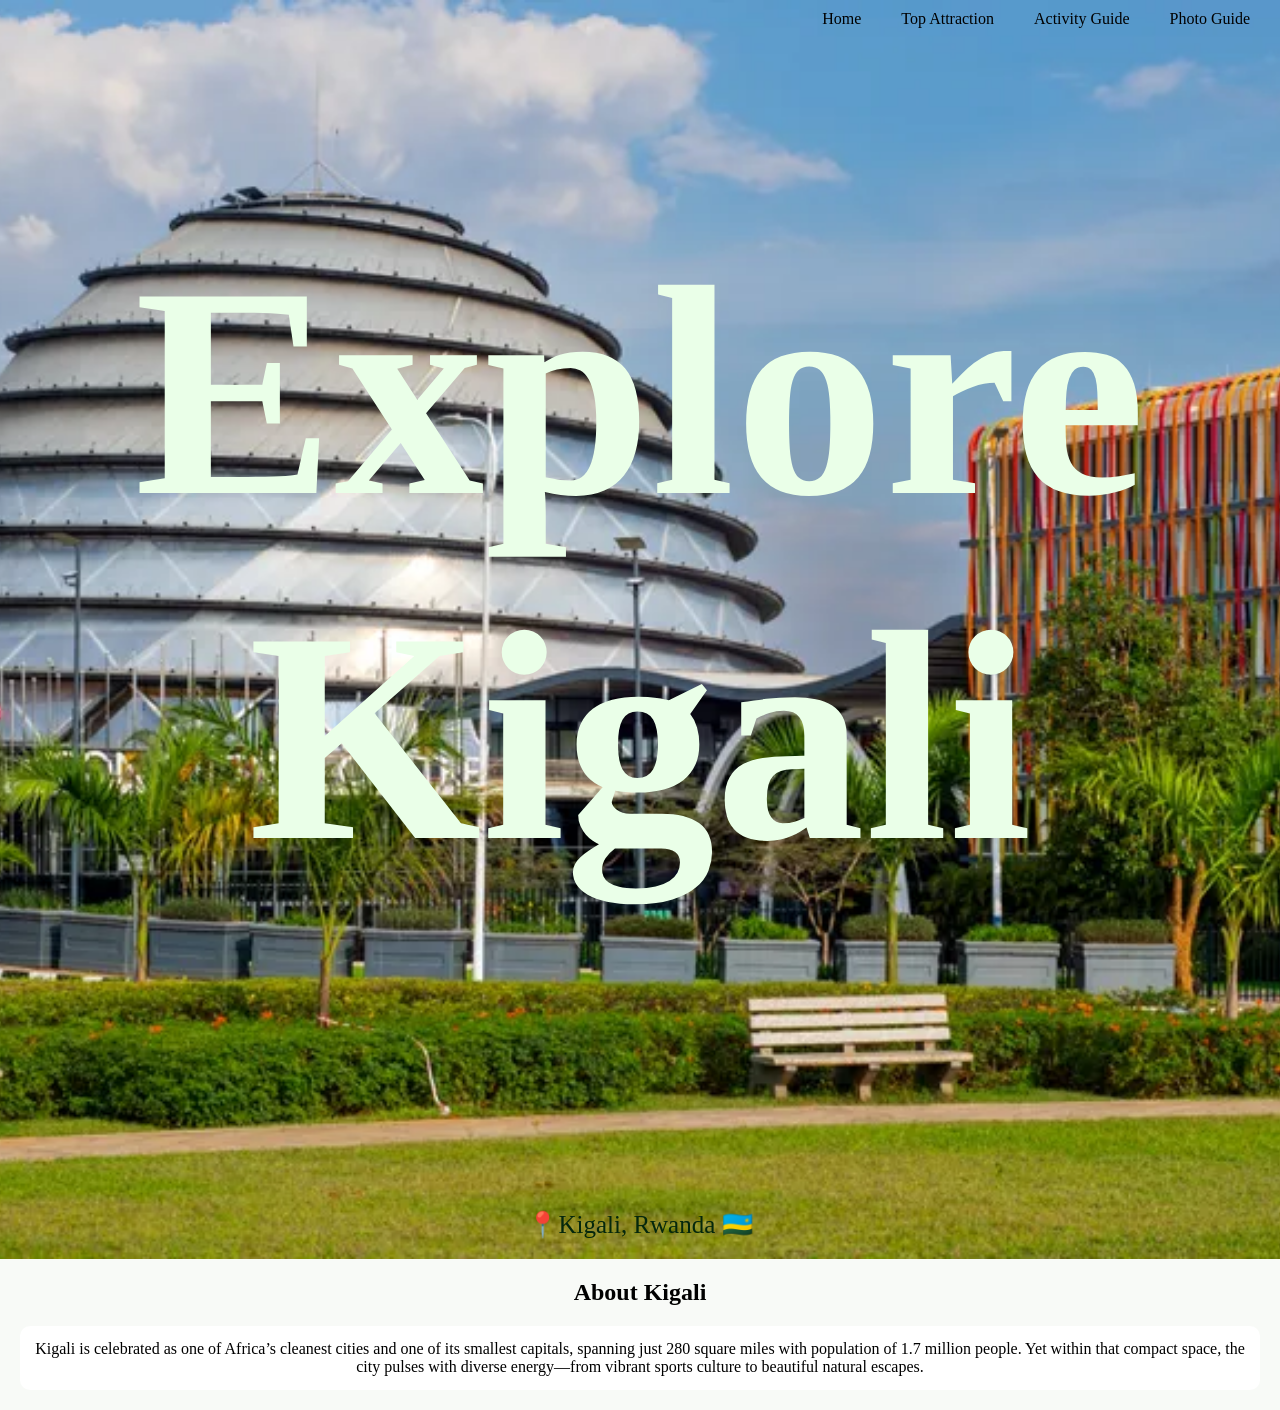
<file: index.html>
<!DOCTYPE html>
<html lang="en">
  <head>
    <meta charset="UTF-8" />
    <meta name="viewport" content="width=device-width, initial-scale=1.0" />
    <title>Globetrotter</title>
    <link rel="stylesheet" href="style.css" />
  </head>
  <body>
    <header id="banner">
        
        <h1 id="banner-title">Explore Kigali</h1>
        <p id="banner-subtitle"> 📍Kigali, Rwanda 🇷🇼</p>
        </header>
        <nav id="navigation">
            <ul>
                <li>
                    <a href="index.html">Home</a>
                </li>
                <li>
                    <a href="top-attractions.html">Top Attraction</a>
                </li>
                <li>
                    <a href="activity-guide.html">Activity Guide</a>
                </li>
                <li>
                    <a href="photo-guide.html">Photo Guide</a>
                </li>

            </ul>
        </nav>
        <section id="Home">
            <h2>About Kigali</h2>
            <p> Kigali is celebrated as one of Africa’s cleanest cities and one of its smallest capitals, spanning just 280 square miles with population of 1.7 million people. Yet within that compact space, the city pulses with diverse energy—from vibrant sports culture to beautiful natural escapes. </p>
            </section>
  </body>
</html>
</file>
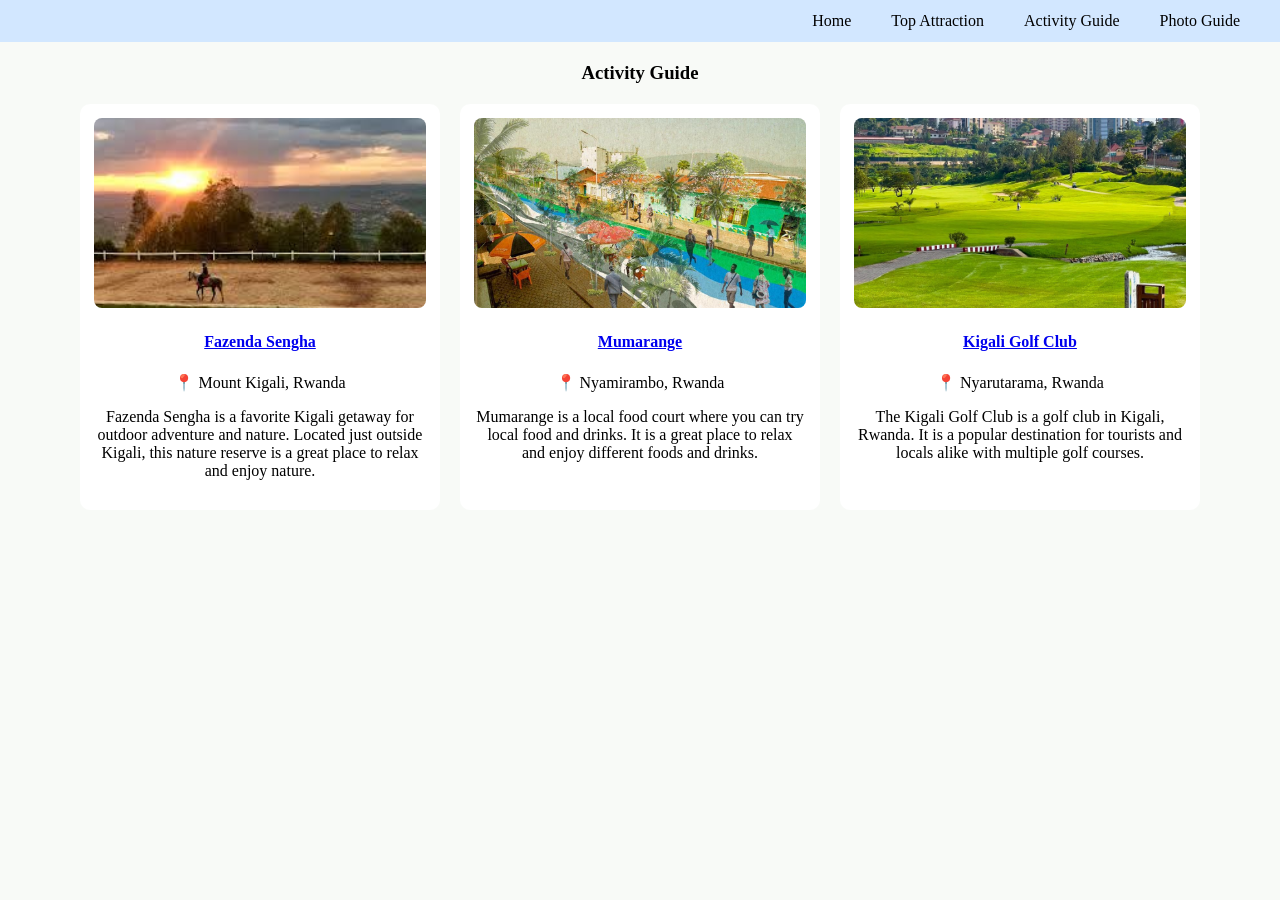
<file: activity-guide.html>
<!DOCTYPE html>
<html lang="en">
  <head>
    <meta charset="UTF-8" />
    <meta name="viewport" content="width=device-width, initial-scale=1.0" />
    <title>Activity Guide | Globetrotter</title>
    <link rel="stylesheet" href="style.css" />
  </head>
  <body class="subpage">
    <nav id="navigation">
      <ul>
        <li><a href="index.html">Home</a></li>
        <li><a href="top-attractions.html">Top Attraction</a></li>
        <li><a href="activity-guide.html">Activity Guide</a></li>
        <li><a href="photo-guide.html">Photo Guide</a></li>
      </ul>
    </nav>

    <section id="activity-guide">
      <h3>Activity Guide</h3>
      <article class="activity-card">
        <img src="Fazenda.jpg" alt="Fazenda Sengha nature experience" />
        <a href="https://www.google.com/maps/place/Fazenda+Sengha/@-1.9507252,30.0942365,15z/data=!4m6!3m5!1s0x19d59a6d297456a3:0x36b93702d281e0d0!8m2!3d-1.9507252!4d30.0942365!16s%2Fg%2F11c48slqzn?entry=ttu&g_ep=EgoyMDI2MDIyNi4wIKXMDSoASAFQAw%3D%3D"><h4>Fazenda Sengha</h4></a>
        <p>📍 Mount Kigali, Rwanda</p>
        <p>
          Fazenda Sengha is a favorite Kigali getaway for outdoor adventure and
          nature. Located just outside Kigali, this nature reserve is a great
          place to relax and enjoy nature.
        </p>
      </article>
      <article class="activity-card">
        <img src="Mumarange.jpg" alt="Mumarange local food court" />
        <a href="https://www.google.com/maps/place/Mumarange/@-1.9507252,30.0942365,15z/data=!4m6!3m5!1s0x19d59a6d297456a3:0x36b93702d281e0d0!8m2!3d-1.9507252!4d30.0942365!16s%2Fg%2F11c48slqzn?entry=ttu&g_ep=EgoyMDI2MDIyNi4wIKXMDSoASAFQAw%3D%3D"><h4>Mumarange</h4></a>
        <p>📍 Nyamirambo, Rwanda</p>
        <p>
          Mumarange is a local food court where you can try local food and
          drinks. It is a great place to relax and enjoy different foods and
          drinks.
        </p>
      </article>
      <article class="activity-card">
        <img src="Kigali Golf.jpg" alt="Kigali Golf Club course" />
       <a href="https://www.google.com/maps/place/Kigali+Golf+Club/@-1.9576524,30.0942365,15z/data=!4m6!3m5!1s0x19d59a6d297456a3:0x36b93702d281e0d0!8m2!3d-1.9576524!4d30.0942365!16s%2Fg%2F11c48slqzn?entry=ttu&g_ep=EgoyMDI2MDIyNi4wIKXMDSoASAFQAw%3D%3D"><h4>Kigali Golf Club</h4></a>
        <p>📍 Nyarutarama, Rwanda</p>
        <p>
          The Kigali Golf Club is a golf club in Kigali, Rwanda. It is a
          popular destination for tourists and locals alike with multiple golf
          courses.
        </p>
      </article>
    </section>
  </body>
</html>
</file>
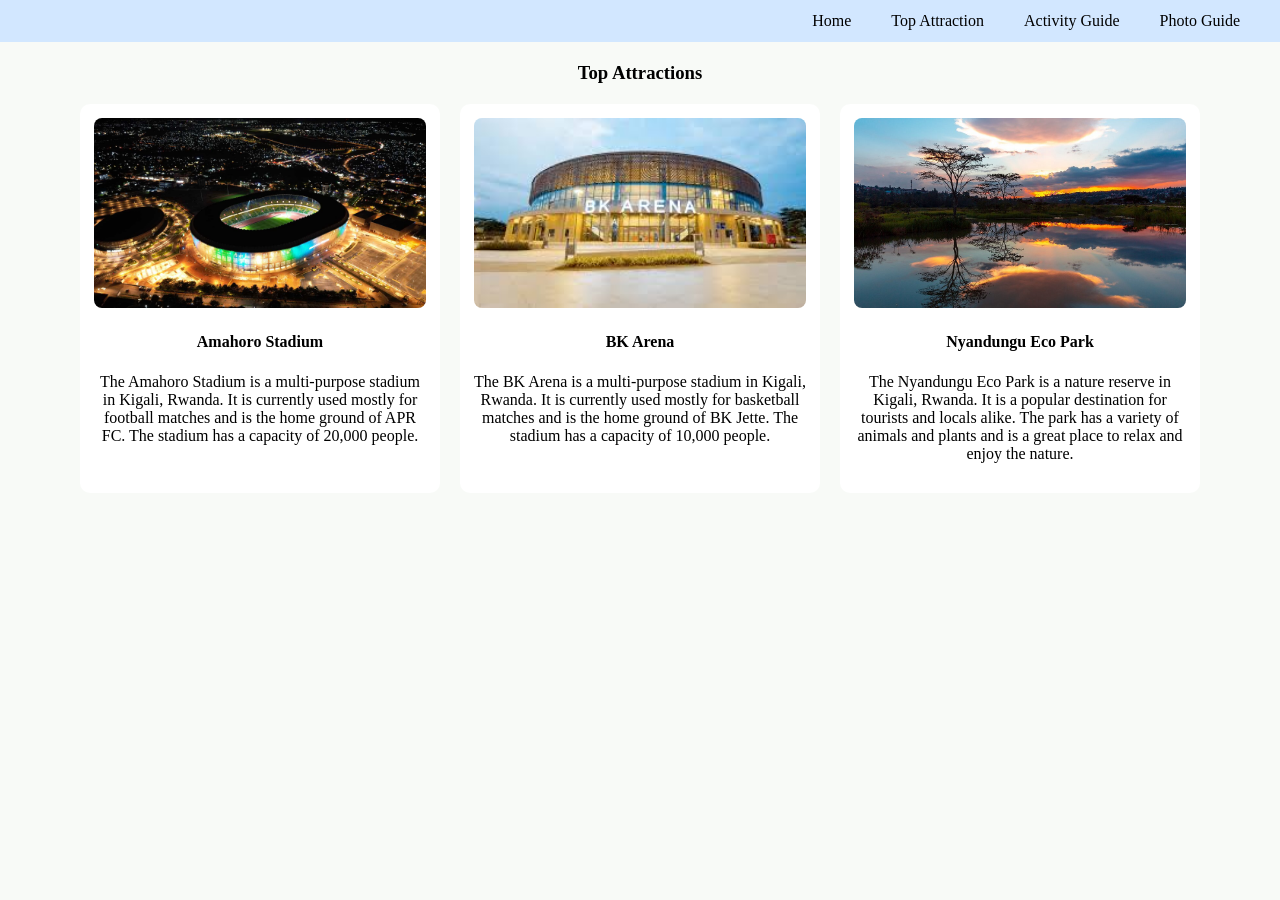
<file: top-attractions.html>
<!DOCTYPE html>
<html lang="en">
  <head>
    <meta charset="UTF-8" />
    <meta name="viewport" content="width=device-width, initial-scale=1.0" />
    <title>Top Attractions | Globetrotter</title>
    <link rel="stylesheet" href="style.css" />
  </head>
  <body class="subpage">
    <nav id="navigation">
      <ul>
        <li><a href="index.html">Home</a></li>
        <li><a href="top-attractions.html">Top Attraction</a></li>
        <li><a href="activity-guide.html">Activity Guide</a></li>
        <li><a href="photo-guide.html">Photo Guide</a></li>
      </ul>
    </nav>

    <section id="top-attraction">
      <h3>Top Attractions</h3>
      <article class="attraction-card">
        <img src="amahoro_stadium03.jpg" alt="Amahoro Stadium in Kigali" />
        <h4>Amahoro Stadium</h4>
        <p>
          The Amahoro Stadium is a multi-purpose stadium in Kigali, Rwanda. It
          is currently used mostly for football matches and is the home ground
          of APR FC. The stadium has a capacity of 20,000 people.
        </p>
      </article>

      <article class="attraction-card">
        <img src="BKarena.jpg" alt="BK Arena in Kigali" />
        <h4>BK Arena</h4>
        <p>
          The BK Arena is a multi-purpose stadium in Kigali, Rwanda. It is
          currently used mostly for basketball matches and is the home ground of
          BK Jette. The stadium has a capacity of 10,000 people.
        </p>
      </article>

      <article class="attraction-card">
        <img src="Nyandungu EcoPark.jpg" alt="Nyandungu Eco Park in Kigali" />
        <h4>Nyandungu Eco Park</h4>
        <p>
          The Nyandungu Eco Park is a nature reserve in Kigali, Rwanda. It is a
          popular destination for tourists and locals alike. The park has a
          variety of animals and plants and is a great place to relax and enjoy
          the nature.
        </p>
      </article>
    </section>
  </body>
</html>
</file>
<file: style.css>
body {
    font-family:'Times New Roman', Times, serif;
    background-size:auto;
    text-align: center;
    margin: 0;
    padding:0;
    background-color: #F8FAF7

}
#banner{

    background-image: url(Kiagali.webp);
    background-size: cover;
    background-position: center;
    background-repeat: no-repeat;
    color: #deeff0;
    padding: 20px;
    text-align: center;
    min-height: 850px;   
    display: flex;
    align-items: center;
    flex-direction: column;
    justify-content: center;
}
#banner-title{
    font-size: 300px;
    font-family: 'Brush Script MT', cursive;
    text-align: center;
    margin: 0;
    padding: 200px 0 300px 0;
    color: #eaffe8;
}
#banner-subtitle{
    font-size: 25px;
    font-family: "Trirong", serif;
    text-align: center;
    margin: 0;
    padding: 0;
    color: #04270c;
}
nav{ 
    background-color: transparent;
    background-attachment: #00050b;
    padding: 10px;
    display: flex;
    justify-content: flex-end;
    position: absolute;
    top: 0;
    right: 0;
    z-index: 10;
}
nav ul{
    list-style-type: none;
    margin: 0;
    padding: 0;
    display: flex;
    justify-content: flex-end;
    text-align: center;
}
nav ul li {
    display: inline;
    margin: 0 20px;
}

nav a {
    text-decoration: none;
    color: #000000;
}

body.subpage nav {
    position: sticky;
    top: 0;
    left: 0;
    right: 0;
    width: 100%;
    z-index: 20;
    background-color: #d2e7ff;
    padding: 12px 20px;
    box-sizing: border-box;
    justify-content: flex-end;
}

body.subpage nav ul {
    justify-content: flex-end;
}

body.subpage nav a {
    color: #000000;
}
#top-attraction {
    display: flex;
    flex-direction: row;
    flex-wrap: wrap;
    gap: 20px;
    padding: 20px;
    
    justify-content: center;
}

#top-attraction h3 {
    flex-basis: 100%;
    margin: 0;
}

.attraction-card {
    flex: 1 1 280px;
    max-width: 360px;
    background-color: #FFFFFF;
    border-radius: 10px;
    padding: 14px;
    box-sizing: border-box;
}

.attraction-card img {
    width: 100%;
    height: 190px;
    object-fit: cover;
    border-radius: 8px;
}

#Home {
    display: flex;
    flex-wrap: wrap;
    gap: 20px;
    padding: 20px;
    align-items: stretch;
    justify-content: center;
}

#Home h2 {
    flex-basis: 100%;
    margin: 0;
}

#Home p {
    flex: 1 1 100%;
    background-color: #FFFFFF;
    border-radius: 10px;
    padding: 14px;
    box-sizing: border-box;
    margin: 0;
}

#activity-guide {
    display: flex;
    flex-wrap: wrap;
    flex-direction: row;
    gap: 20px;
    padding: 20px;
    align-items: stretch;
    justify-content: center;
}

#activity-guide h3 {
    flex-basis: 100%;
    margin: 0;
}

.activity-card {
    flex: 1 1 280px;
    max-width: 360px;
    background-color: #FFFFFF;
    border-radius: 10px;
    padding: 14px;
    box-sizing: border-box;
}

.activity-card img {
    width: 100%;
    height: 190px;
    object-fit: cover;
    border-radius: 8px;
}
/*Set photo guide layout flexbox*/
#photo-guide {
    display: flex;
    flex-direction: row;
    flex-wrap: wrap;
    gap: 20px;
    padding: 20px;
    align-items: stretch;
    justify-content: center;
}
/*Set text alignment*/
#photo-guide h3,
#photo-guide > p {
    flex-basis: 100%;
    margin: 0;
    text-align: center;
}
/* this targets the photo and text under the photos */
.photo-card {
    flex: 1 1 280px;
    max-width: 360px;
    background-color: #FFFFFF;
    border-radius: 10px;
    padding: 14px;
    box-sizing: border-box;
}
/* Sets image sizes only*/
.photo-card img {
    width: 100%;
    height: 190px;
    object-fit: cover;
    border-radius: 8px;
}
@media screen and (max-width: 1024px) {


    #banner-title{
        font-size: 100px;
    }

    .header {grid-area: 1 / span 6;}
    .menu {grid-area: 2 / span 1;}
    .content {grid-area: 2 / span 4;}
    .facts {grid-area: 2 / span 1;}
    .footer {grid-area: 3 / span 6;}
  }
</file>
